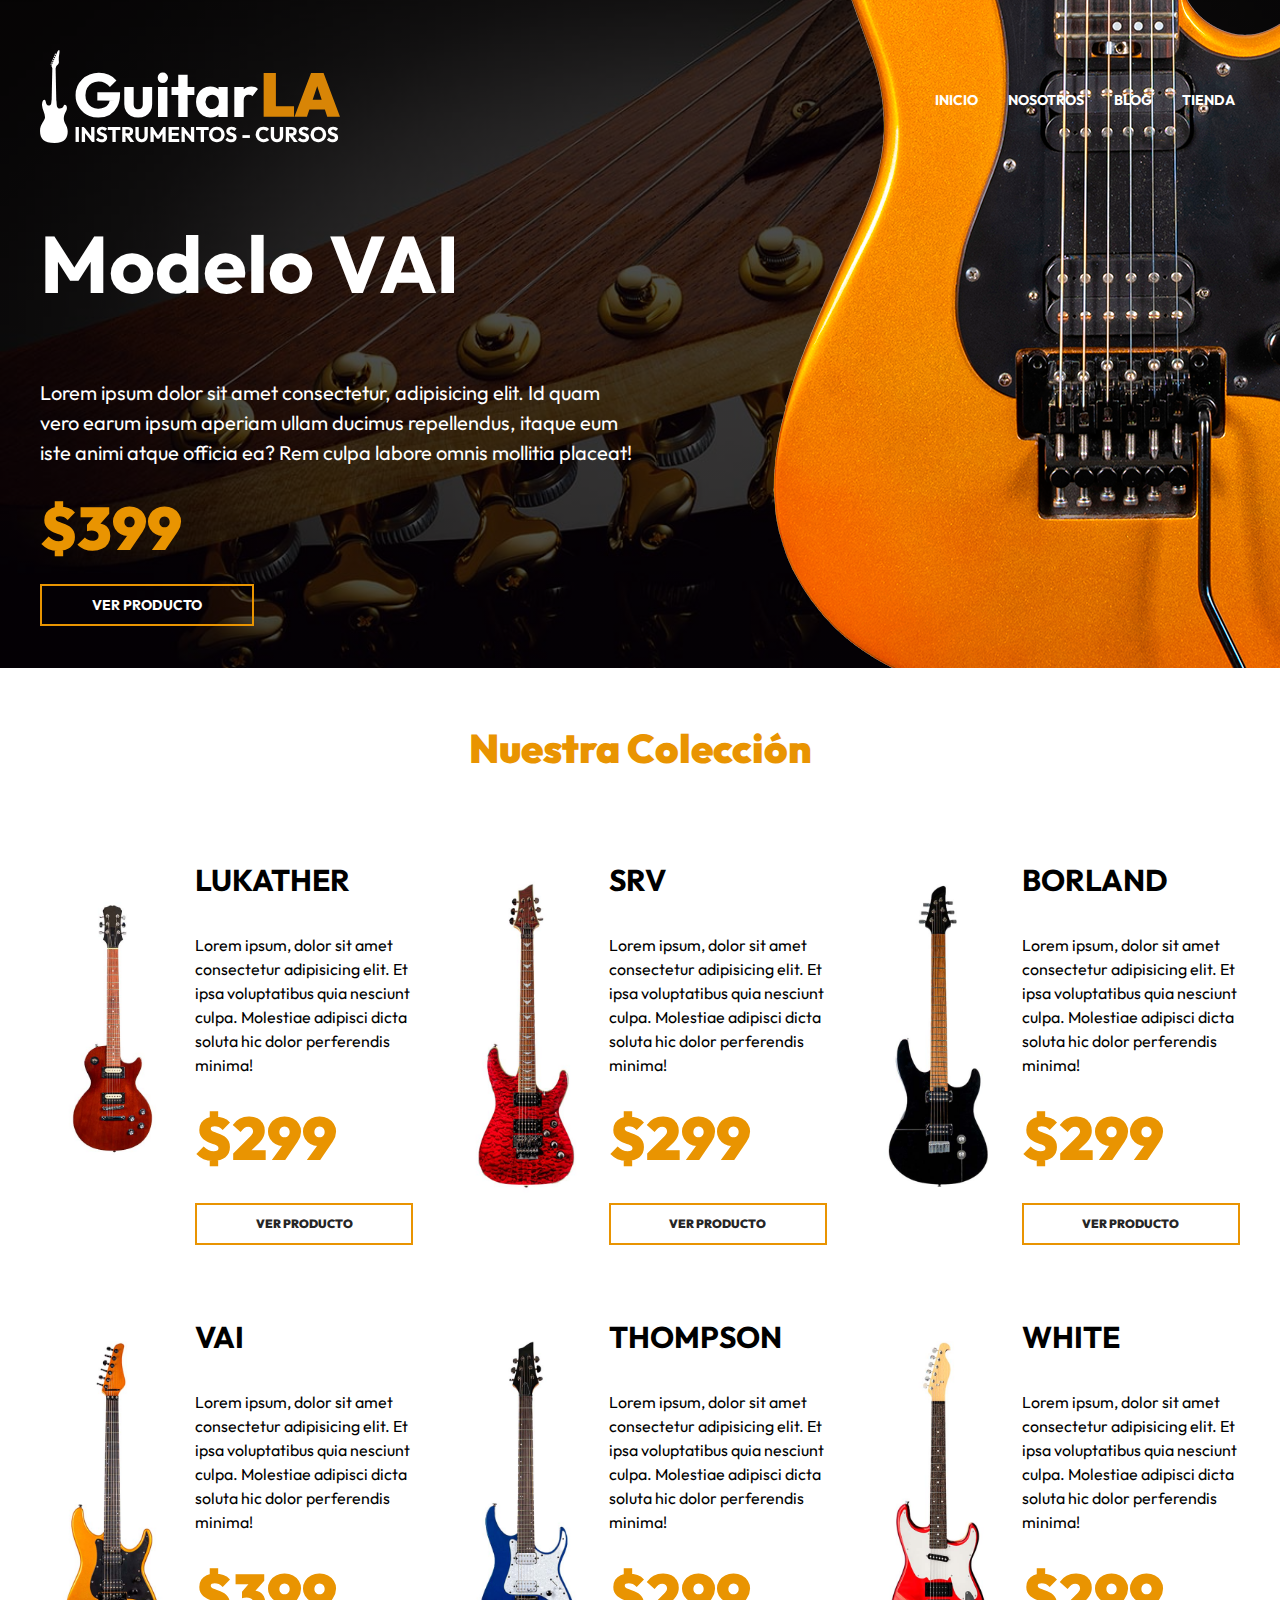
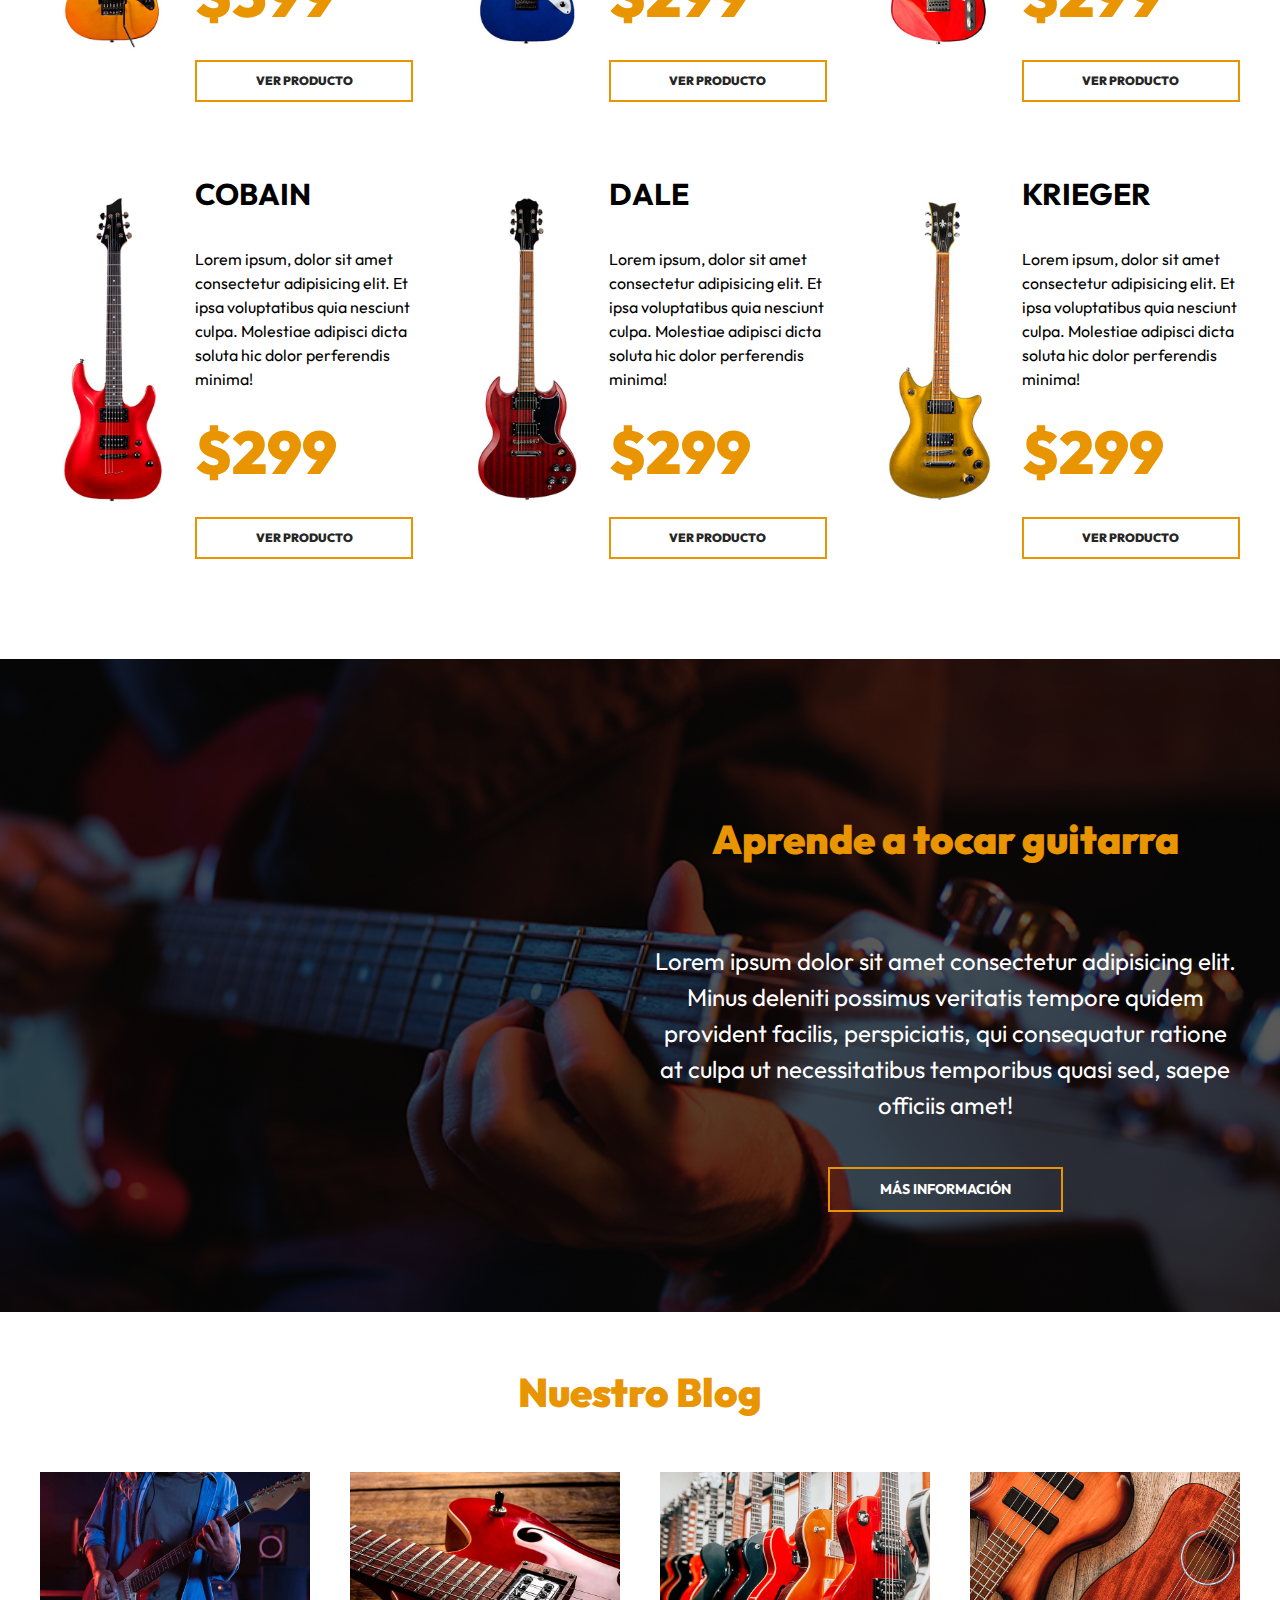
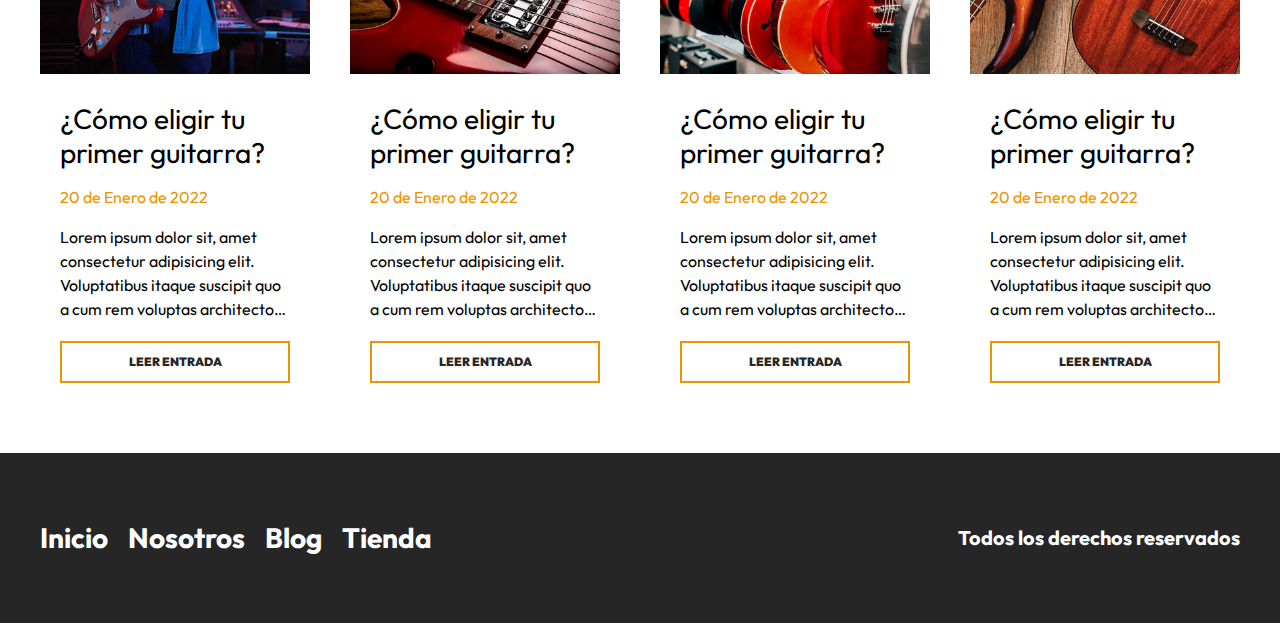
<file: index.html>
<!DOCTYPE html>
<html lang="es">
  <head>
    <meta charset="UTF-8" />
    <meta http-equiv="X-UA-Compatible" content="IE=edge" />
    <meta name="viewport" content="width=device-width, initial-scale=1.0" />
    <title>GuitarLA</title>
    <link rel="stylesheet" href="css/normalize.css" />
    <link rel="preconnect" href="https://fonts.googleapis.com" />
    <link rel="preconnect" href="https://fonts.gstatic.com" crossorigin />
    <link
      rel="stylesheet"
      href="https://fonts.googleapis.com/css2?family=Outfit:wght@400;700;900&display=swap"
    />
    <link rel="stylesheet" href="css/app.css" />
  </head>
  <body>
    <header class="header">
      <div class="header__contenedor">
        <div class="header__barra">
          <a href="/">
            <img class="header__logo" src="img/logo.svg" alt="imagen logo" />
          </a>

          <nav class="navegacion">
            <a class="navegacion__enlace" href="index.html">Inicio</a>
            <a class="navegacion__enlace" href="nosotros.html">Nosotros</a>
            <a class="navegacion__enlace" href="blog.html">Blog</a>
            <a class="navegacion__enlace" href="tienda.html">Tienda</a>
          </nav>
        </div>

        <div class="modelo">
          <h1 class="modelo__nombre">Modelo VAI</h1>
          <p class="modelo__descripcion">
            Lorem ipsum dolor sit amet consectetur, adipisicing elit. Id quam
            vero earum ipsum aperiam ullam ducimus repellendus, itaque eum iste
            animi atque officia ea? Rem culpa labore omnis mollitia placeat!
          </p>
          <p class="modelo__precio">$399</p>
          <a class="modelo__enlace" href="producto.html">Ver Producto</a>
        </div>
      </div>

      <img
        class="header__guitarra"
        src="img/header_guitarra.png"
        alt="imagen guitarra"
      />
    </header>

    <main class="productos productos__contenedor">
      <h2 class="productos__heading">Nuestra Colección</h2>

      <div class="productos__grid">
        <div class="producto">
          <img
            class="producto__imagen"
            src="img/guitarra_01.jpg"
            alt="imagen guitarra"
          />
          <div class="producto__contenido">
            <h3 class="producto__nombre">Lukather</h3>
            <p class="producto__descripcion">
              Lorem ipsum, dolor sit amet consectetur adipisicing elit. Et ipsa
              voluptatibus quia nesciunt culpa. Molestiae adipisci dicta soluta
              hic dolor perferendis minima!
            </p>
            <p class="producto__precio">$299</p>
            <a class="producto__enlace" href="producto.html">Ver Producto</a>
          </div>
        </div>

        <div class="producto">
          <img
            class="producto__imagen"
            src="img/guitarra_02.jpg"
            alt="imagen guitarra"
          />
          <div class="producto__contenido">
            <h3 class="producto__nombre">SRV</h3>
            <p class="producto__descripcion">
              Lorem ipsum, dolor sit amet consectetur adipisicing elit. Et ipsa
              voluptatibus quia nesciunt culpa. Molestiae adipisci dicta soluta
              hic dolor perferendis minima!
            </p>
            <p class="producto__precio">$299</p>
            <a class="producto__enlace" href="producto.html">Ver Producto</a>
          </div>
        </div>

        <div class="producto">
          <img
            class="producto__imagen"
            src="img/guitarra_03.jpg"
            alt="imagen guitarra"
          />
          <div class="producto__contenido">
            <h3 class="producto__nombre">Borland</h3>
            <p class="producto__descripcion">
              Lorem ipsum, dolor sit amet consectetur adipisicing elit. Et ipsa
              voluptatibus quia nesciunt culpa. Molestiae adipisci dicta soluta
              hic dolor perferendis minima!
            </p>
            <p class="producto__precio">$299</p>
            <a class="producto__enlace" href="producto.html">Ver Producto</a>
          </div>
        </div>

        <div class="producto">
          <img
            class="producto__imagen"
            src="img/guitarra_04.jpg"
            alt="imagen guitarra"
          />
          <div class="producto__contenido">
            <h3 class="producto__nombre">VAI</h3>
            <p class="producto__descripcion">
              Lorem ipsum, dolor sit amet consectetur adipisicing elit. Et ipsa
              voluptatibus quia nesciunt culpa. Molestiae adipisci dicta soluta
              hic dolor perferendis minima!
            </p>
            <p class="producto__precio">$399</p>
            <a class="producto__enlace" href="producto.html">Ver Producto</a>
          </div>
        </div>

        <div class="producto">
          <img
            class="producto__imagen"
            src="img/guitarra_05.jpg"
            alt="imagen guitarra"
          />
          <div class="producto__contenido">
            <h3 class="producto__nombre">Thompson</h3>
            <p class="producto__descripcion">
              Lorem ipsum, dolor sit amet consectetur adipisicing elit. Et ipsa
              voluptatibus quia nesciunt culpa. Molestiae adipisci dicta soluta
              hic dolor perferendis minima!
            </p>
            <p class="producto__precio">$299</p>
            <a class="producto__enlace" href="producto.html">Ver Producto</a>
          </div>
        </div>

        <div class="producto">
          <img
            class="producto__imagen"
            src="img/guitarra_06.jpg"
            alt="imagen guitarra"
          />
          <div class="producto__contenido">
            <h3 class="producto__nombre">White</h3>
            <p class="producto__descripcion">
              Lorem ipsum, dolor sit amet consectetur adipisicing elit. Et ipsa
              voluptatibus quia nesciunt culpa. Molestiae adipisci dicta soluta
              hic dolor perferendis minima!
            </p>
            <p class="producto__precio">$299</p>
            <a class="producto__enlace" href="producto.html">Ver Producto</a>
          </div>
        </div>

        <div class="producto">
          <img
            class="producto__imagen"
            src="img/guitarra_07.jpg"
            alt="imagen guitarra"
          />
          <div class="producto__contenido">
            <h3 class="producto__nombre">Cobain</h3>
            <p class="producto__descripcion">
              Lorem ipsum, dolor sit amet consectetur adipisicing elit. Et ipsa
              voluptatibus quia nesciunt culpa. Molestiae adipisci dicta soluta
              hic dolor perferendis minima!
            </p>
            <p class="producto__precio">$299</p>
            <a class="producto__enlace" href="producto.html">Ver Producto</a>
          </div>
        </div>

        <div class="producto">
          <img
            class="producto__imagen"
            src="img/guitarra_08.jpg"
            alt="imagen guitarra"
          />
          <div class="producto__contenido">
            <h3 class="producto__nombre">Dale</h3>
            <p class="producto__descripcion">
              Lorem ipsum, dolor sit amet consectetur adipisicing elit. Et ipsa
              voluptatibus quia nesciunt culpa. Molestiae adipisci dicta soluta
              hic dolor perferendis minima!
            </p>
            <p class="producto__precio">$299</p>
            <a class="producto__enlace" href="producto.html">Ver Producto</a>
          </div>
        </div>

        <div class="producto">
          <img
            class="producto__imagen"
            src="img/guitarra_09.jpg"
            alt="imagen guitarra"
          />
          <div class="producto__contenido">
            <h3 class="producto__nombre">Krieger</h3>
            <p class="producto__descripcion">
              Lorem ipsum, dolor sit amet consectetur adipisicing elit. Et ipsa
              voluptatibus quia nesciunt culpa. Molestiae adipisci dicta soluta
              hic dolor perferendis minima!
            </p>
            <p class="producto__precio">$299</p>
            <a class="producto__enlace" href="producto.html">Ver Producto</a>
          </div>
        </div>
      </div>
    </main>

    <section class="cursos">
      <div class="cursos__grid cursos__contenedor">
        <div class="cursos__contenido">
          <h2 class="cursos__heading">Aprende a tocar guitarra</h2>
          <p class="cursos__texto">
            Lorem ipsum dolor sit amet consectetur adipisicing elit. Minus
            deleniti possimus veritatis tempore quidem provident facilis,
            perspiciatis, qui consequatur ratione at culpa ut necessitatibus
            temporibus quasi sed, saepe officiis amet!
          </p>
          <a class="cursos__enlace" href="#">Más Información</a>
        </div>
      </div>
    </section>

    <section class="blog">
      <h2 class="blog__heading">Nuestro Blog</h2>
      <div class="blog__grid blog__contenedor">
        <article class="entrada">
          <img class="entrada__imagen" src="img/blog_1.jpg" alt="imagen blog" />

          <div class="entrada__contenido">
            <h3 class="entrada__titulo">¿Cómo eligir tu primer guitarra?</h3>
            <p class="entrada__fecha">20 de Enero de 2022</p>
            <p class="entrada__texto">
              Lorem ipsum dolor sit, amet consectetur adipisicing elit.
              Voluptatibus itaque suscipit quo a cum rem voluptas architecto. At
              possimus nihil illum, provident facere sint impedit quas totam,
              fugit ipsum minima!
            </p>

            <a class="entrada__enlace" href="entrada.html">Leer Entrada</a>
          </div>
        </article>

        <article class="entrada">
          <img class="entrada__imagen" src="img/blog_2.jpg" alt="imagen blog" />

          <div class="entrada__contenido">
            <h3 class="entrada__titulo">¿Cómo eligir tu primer guitarra?</h3>
            <p class="entrada__fecha">20 de Enero de 2022</p>
            <p class="entrada__texto">
              Lorem ipsum dolor sit, amet consectetur adipisicing elit.
              Voluptatibus itaque suscipit quo a cum rem voluptas architecto. At
              possimus nihil illum, provident facere sint impedit quas totam,
              fugit ipsum minima!
            </p>

            <a class="entrada__enlace" href="entrada.html">Leer Entrada</a>
          </div>
        </article>

        <article class="entrada">
          <img class="entrada__imagen" src="img/blog_3.jpg" alt="imagen blog" />

          <div class="entrada__contenido">
            <h3 class="entrada__titulo">¿Cómo eligir tu primer guitarra?</h3>
            <p class="entrada__fecha">20 de Enero de 2022</p>
            <p class="entrada__texto">
              Lorem ipsum dolor sit, amet consectetur adipisicing elit.
              Voluptatibus itaque suscipit quo a cum rem voluptas architecto. At
              possimus nihil illum, provident facere sint impedit quas totam,
              fugit ipsum minima!
            </p>

            <a class="entrada__enlace" href="entrada.html">Leer Entrada</a>
          </div>
        </article>

        <article class="entrada">
          <img class="entrada__imagen" src="img/blog_4.jpg" alt="imagen blog" />

          <div class="entrada__contenido">
            <h3 class="entrada__titulo">¿Cómo eligir tu primer guitarra?</h3>
            <p class="entrada__fecha">20 de Enero de 2022</p>
            <p class="entrada__texto">
              Lorem ipsum dolor sit, amet consectetur adipisicing elit.
              Voluptatibus itaque suscipit quo a cum rem voluptas architecto. At
              possimus nihil illum, provident facere sint impedit quas totam,
              fugit ipsum minima!
            </p>

            <a class="entrada__enlace" href="entrada.html">Leer Entrada</a>
          </div>
        </article>
      </div>
    </section>

    <footer class="footer">
      <div class="footer__contenido footer__contenedor">
        <nav class="footer__nav">
          <a class="footer__enlace" href="index.html">Inicio</a>
          <a class="footer__enlace" href="nosotros.html">Nosotros</a>
          <a class="footer__enlace" href="blog.html">Blog</a>
          <a class="footer__enlace" href="tienda.html">Tienda</a>
        </nav>

        <p class="footer__copyright">Todos los derechos reservados</p>
      </div>
    </footer>
  </body>
</html>
</file>
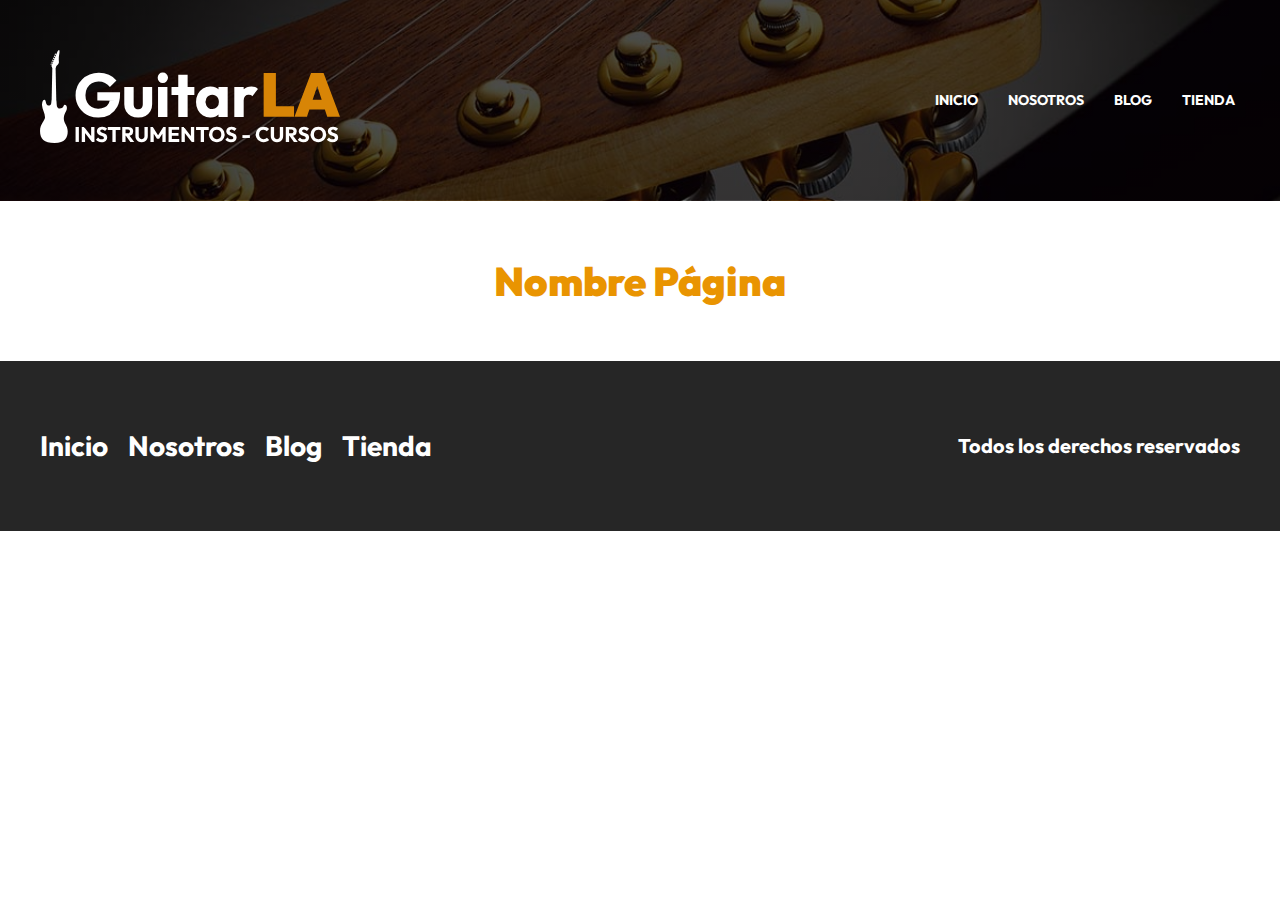
<file: base.html>
<!DOCTYPE html>
<html lang="es">
  <head>
    <meta charset="UTF-8" />
    <meta http-equiv="X-UA-Compatible" content="IE=edge" />
    <meta name="viewport" content="width=device-width, initial-scale=1.0" />
    <title>GuitarLA: Nombre Página</title>
    <link rel="stylesheet" href="css/normalize.css" />
    <link rel="preconnect" href="https://fonts.googleapis.com" />
    <link rel="preconnect" href="https://fonts.gstatic.com" crossorigin />
    <link
      rel="stylesheet"
      href="https://fonts.googleapis.com/css2?family=Outfit:wght@400;700;900&display=swap"
    />
    <link rel="stylesheet" href="css/app.css" />
  </head>
  <body>
    <header class="header">
      <div class="header__contenedor">
        <div class="header__barra">
          <a href="/">
            <img class="header__logo" src="img/logo.svg" alt="imagen logo" />
          </a>

          <nav class="navegacion">
            <a class="navegacion__enlace" href="index.html">Inicio</a>
            <a class="navegacion__enlace" href="nosotros.html">Nosotros</a>
            <a class="navegacion__enlace" href="blog.html">Blog</a>
            <a class="navegacion__enlace" href="tienda.html">Tienda</a>
          </nav>
        </div>
      </div>
    </header>

    <main class="__contenedor">
      <h2 class="__heading">Nombre Página</h2>
    </main>

    <footer class="footer">
      <div class="footer__contenido footer__contenedor">
        <nav class="footer__nav">
          <a class="footer__enlace" href="index.html">Inicio</a>
          <a class="footer__enlace" href="nosotros.html">Nosotros</a>
          <a class="footer__enlace" href="blog.html">Blog</a>
          <a class="footer__enlace" href="tienda.html">Tienda</a>
        </nav>

        <p class="footer__copyright">Todos los derechos reservados</p>
      </div>
    </footer>
  </body>
</html>
</file>
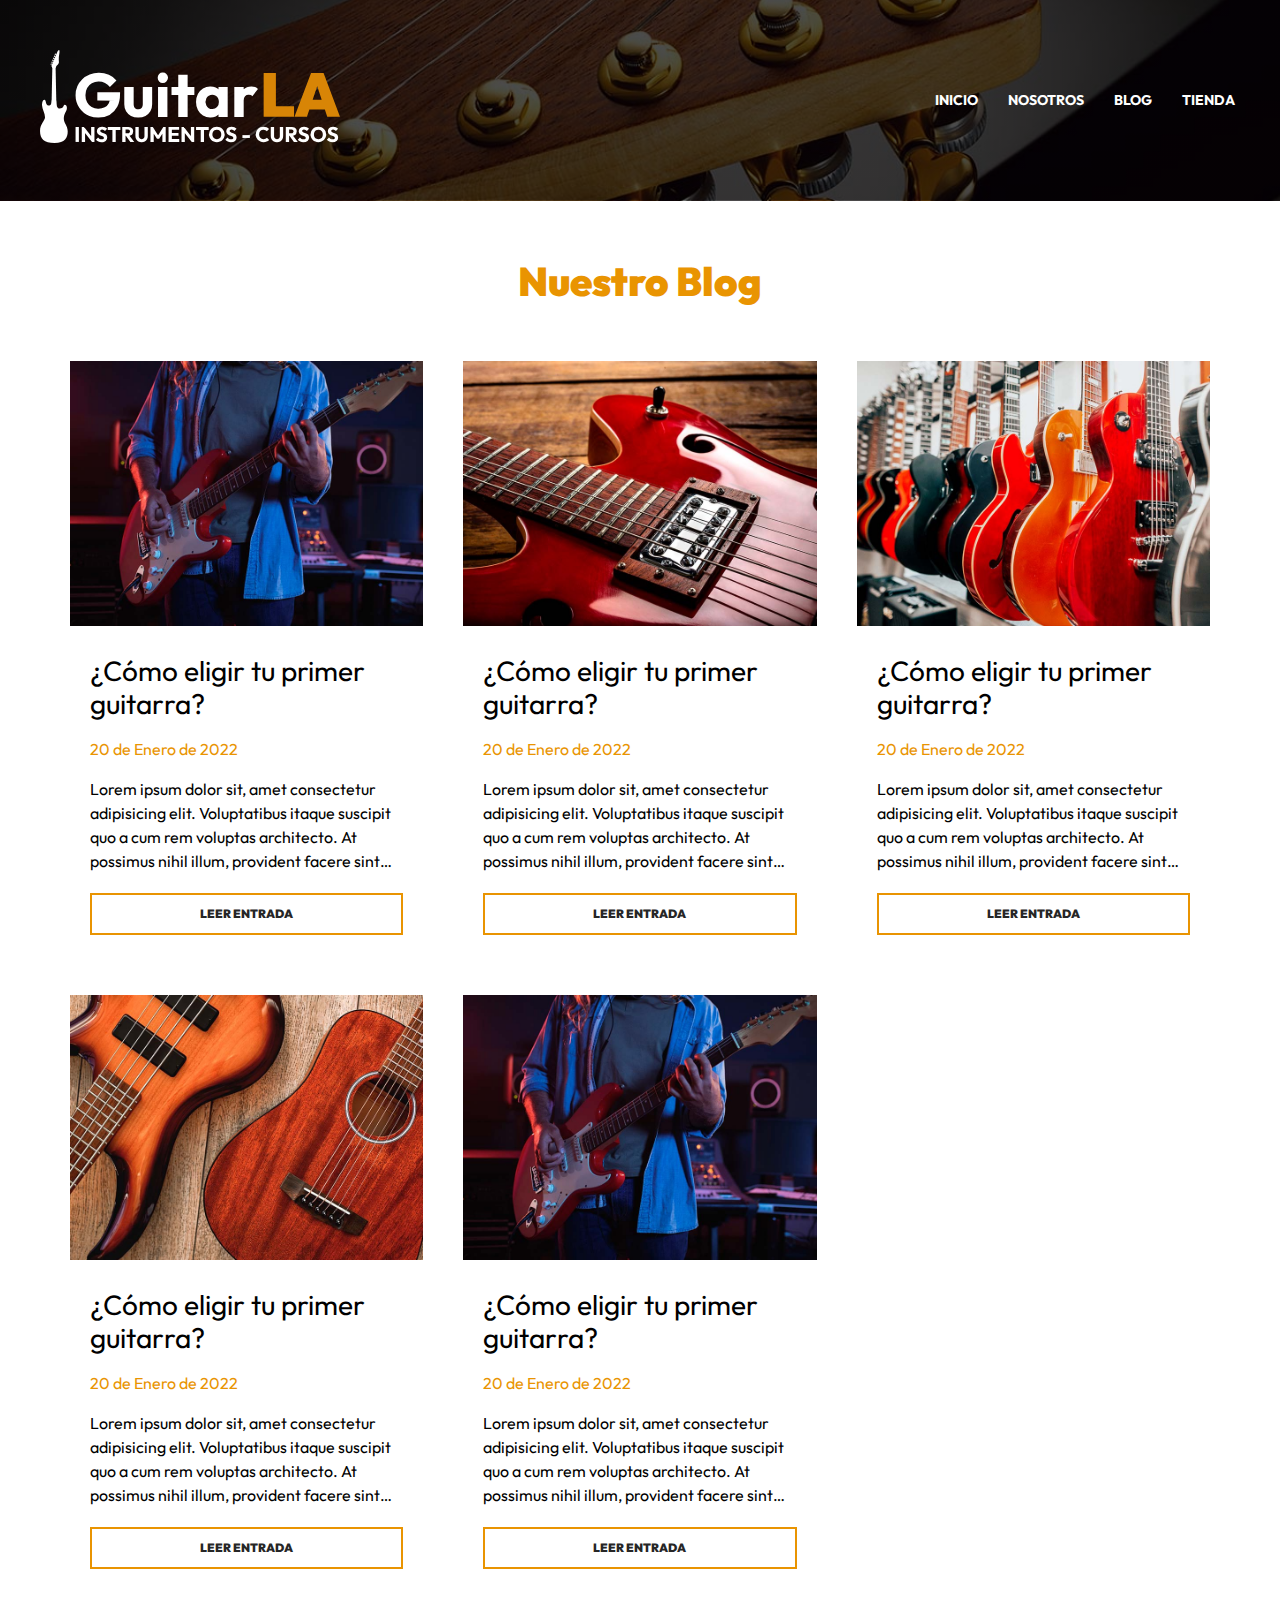
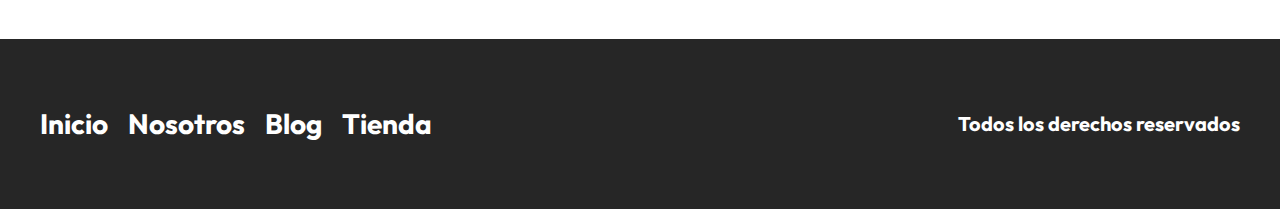
<file: blog.html>
<!DOCTYPE html>
<html lang="es">
  <head>
    <meta charset="UTF-8" />
    <meta http-equiv="X-UA-Compatible" content="IE=edge" />
    <meta name="viewport" content="width=device-width, initial-scale=1.0" />
    <title>GuitarLA: Nuestro Blog</title>
    <link rel="stylesheet" href="css/normalize.css" />
    <link rel="preconnect" href="https://fonts.googleapis.com" />
    <link rel="preconnect" href="https://fonts.gstatic.com" crossorigin />
    <link
      rel="stylesheet"
      href="https://fonts.googleapis.com/css2?family=Outfit:wght@400;700;900&display=swap"
    />
    <link rel="stylesheet" href="css/app.css" />
  </head>
  <body>
    <header class="header">
      <div class="header__contenedor">
        <div class="header__barra">
          <a href="/">
            <img class="header__logo" src="img/logo.svg" alt="imagen logo" />
          </a>

          <nav class="navegacion">
            <a class="navegacion__enlace" href="index.html">Inicio</a>
            <a class="navegacion__enlace" href="nosotros.html">Nosotros</a>
            <a class="navegacion__enlace" href="blog.html">Blog</a>
            <a class="navegacion__enlace" href="tienda.html">Tienda</a>
          </nav>
        </div>
      </div>
    </header>

    <main class="__contenedor">
      <h2 class="__heading">Nuestro Blog</h2>

      <div class="blog__grid blog__contenedor blog__grid--pagina">
        <article class="entrada">
          <img class="entrada__imagen" src="img/blog_1.jpg" alt="imagen blog" />

          <div class="entrada__contenido">
            <h3 class="entrada__titulo">¿Cómo eligir tu primer guitarra?</h3>
            <p class="entrada__fecha">20 de Enero de 2022</p>
            <p class="entrada__texto">
              Lorem ipsum dolor sit, amet consectetur adipisicing elit.
              Voluptatibus itaque suscipit quo a cum rem voluptas architecto. At
              possimus nihil illum, provident facere sint impedit quas totam,
              fugit ipsum minima!
            </p>

            <a class="entrada__enlace" href="entrada.html">Leer Entrada</a>
          </div>
        </article>

        <article class="entrada">
          <img class="entrada__imagen" src="img/blog_2.jpg" alt="imagen blog" />

          <div class="entrada__contenido">
            <h3 class="entrada__titulo">¿Cómo eligir tu primer guitarra?</h3>
            <p class="entrada__fecha">20 de Enero de 2022</p>
            <p class="entrada__texto">
              Lorem ipsum dolor sit, amet consectetur adipisicing elit.
              Voluptatibus itaque suscipit quo a cum rem voluptas architecto. At
              possimus nihil illum, provident facere sint impedit quas totam,
              fugit ipsum minima!
            </p>

            <a class="entrada__enlace" href="entrada.html">Leer Entrada</a>
          </div>
        </article>

        <article class="entrada">
          <img class="entrada__imagen" src="img/blog_3.jpg" alt="imagen blog" />

          <div class="entrada__contenido">
            <h3 class="entrada__titulo">¿Cómo eligir tu primer guitarra?</h3>
            <p class="entrada__fecha">20 de Enero de 2022</p>
            <p class="entrada__texto">
              Lorem ipsum dolor sit, amet consectetur adipisicing elit.
              Voluptatibus itaque suscipit quo a cum rem voluptas architecto. At
              possimus nihil illum, provident facere sint impedit quas totam,
              fugit ipsum minima!
            </p>

            <a class="entrada__enlace" href="entrada.html">Leer Entrada</a>
          </div>
        </article>

        <article class="entrada">
          <img class="entrada__imagen" src="img/blog_4.jpg" alt="imagen blog" />

          <div class="entrada__contenido">
            <h3 class="entrada__titulo">¿Cómo eligir tu primer guitarra?</h3>
            <p class="entrada__fecha">20 de Enero de 2022</p>
            <p class="entrada__texto">
              Lorem ipsum dolor sit, amet consectetur adipisicing elit.
              Voluptatibus itaque suscipit quo a cum rem voluptas architecto. At
              possimus nihil illum, provident facere sint impedit quas totam,
              fugit ipsum minima!
            </p>

            <a class="entrada__enlace" href="entrada.html">Leer Entrada</a>
          </div>
        </article>

        <article class="entrada">
          <img class="entrada__imagen" src="img/blog_1.jpg" alt="imagen blog" />

          <div class="entrada__contenido">
            <h3 class="entrada__titulo">¿Cómo eligir tu primer guitarra?</h3>
            <p class="entrada__fecha">20 de Enero de 2022</p>
            <p class="entrada__texto">
              Lorem ipsum dolor sit, amet consectetur adipisicing elit.
              Voluptatibus itaque suscipit quo a cum rem voluptas architecto. At
              possimus nihil illum, provident facere sint impedit quas totam,
              fugit ipsum minima!
            </p>

            <a class="entrada__enlace" href="entrada.html">Leer Entrada</a>
          </div>
        </article>
      </div>
    </main>

    <footer class="footer">
      <div class="footer__contenido footer__contenedor">
        <nav class="footer__nav">
          <a class="footer__enlace" href="index.html">Inicio</a>
          <a class="footer__enlace" href="nosotros.html">Nosotros</a>
          <a class="footer__enlace" href="blog.html">Blog</a>
          <a class="footer__enlace" href="tienda.html">Tienda</a>
        </nav>

        <p class="footer__copyright">Todos los derechos reservados</p>
      </div>
    </footer>
  </body>
</html>
</file>
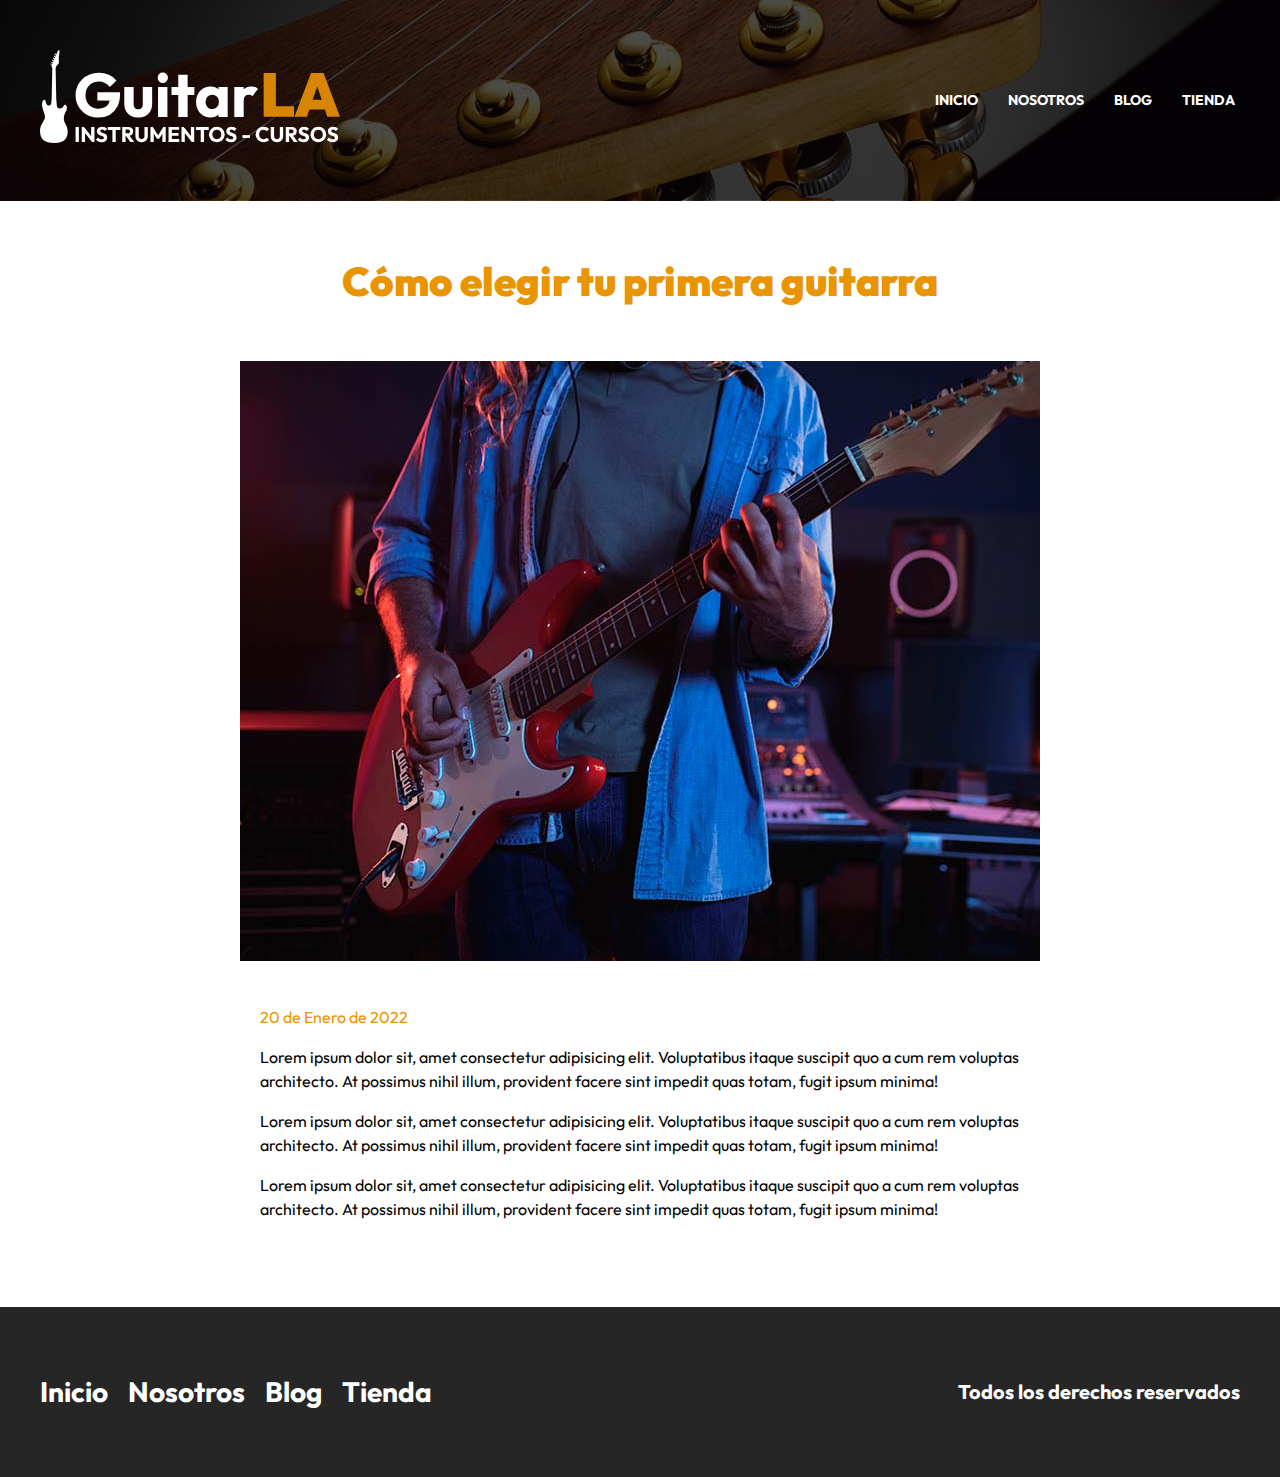
<file: entrada.html>
<!DOCTYPE html>
<html lang="es">
  <head>
    <meta charset="UTF-8" />
    <meta http-equiv="X-UA-Compatible" content="IE=edge" />
    <meta name="viewport" content="width=device-width, initial-scale=1.0" />
    <title>GuitarLA: Cómo elegir tu primera guitarra</title>
    <link rel="stylesheet" href="css/normalize.css" />
    <link rel="preconnect" href="https://fonts.googleapis.com" />
    <link rel="preconnect" href="https://fonts.gstatic.com" crossorigin />
    <link
      rel="stylesheet"
      href="https://fonts.googleapis.com/css2?family=Outfit:wght@400;700;900&display=swap"
    />
    <link rel="stylesheet" href="css/app.css" />
  </head>
  <body>
    <header class="header">
      <div class="header__contenedor">
        <div class="header__barra">
          <a href="/">
            <img class="header__logo" src="img/logo.svg" alt="imagen logo" />
          </a>

          <nav class="navegacion">
            <a class="navegacion__enlace" href="index.html">Inicio</a>
            <a class="navegacion__enlace" href="nosotros.html">Nosotros</a>
            <a class="navegacion__enlace" href="blog.html">Blog</a>
            <a class="navegacion__enlace" href="tienda.html">Tienda</a>
          </nav>
        </div>
      </div>
    </header>

    <main class="__contenedor">
      <h2 class="__heading">Cómo elegir tu primera guitarra</h2>

      <article class="entrada">
        <img class="entrada__imagen" src="img/blog_1.jpg" alt="imagen blog" />

        <div class="entrada__contenido">
          <p class="entrada__fecha">20 de Enero de 2022</p>
          <p class="entrada__texto">
            Lorem ipsum dolor sit, amet consectetur adipisicing elit.
            Voluptatibus itaque suscipit quo a cum rem voluptas architecto. At
            possimus nihil illum, provident facere sint impedit quas totam,
            fugit ipsum minima!
          </p>
          <p class="entrada__texto">
            Lorem ipsum dolor sit, amet consectetur adipisicing elit.
            Voluptatibus itaque suscipit quo a cum rem voluptas architecto. At
            possimus nihil illum, provident facere sint impedit quas totam,
            fugit ipsum minima!
          </p>
          <p class="entrada__texto">
            Lorem ipsum dolor sit, amet consectetur adipisicing elit.
            Voluptatibus itaque suscipit quo a cum rem voluptas architecto. At
            possimus nihil illum, provident facere sint impedit quas totam,
            fugit ipsum minima!
          </p>
        </div>
      </article>
    </main>

    <footer class="footer">
      <div class="footer__contenido footer__contenedor">
        <nav class="footer__nav">
          <a class="footer__enlace" href="index.html">Inicio</a>
          <a class="footer__enlace" href="nosotros.html">Nosotros</a>
          <a class="footer__enlace" href="blog.html">Blog</a>
          <a class="footer__enlace" href="tienda.html">Tienda</a>
        </nav>

        <p class="footer__copyright">Todos los derechos reservados</p>
      </div>
    </footer>
  </body>
</html>
</file>
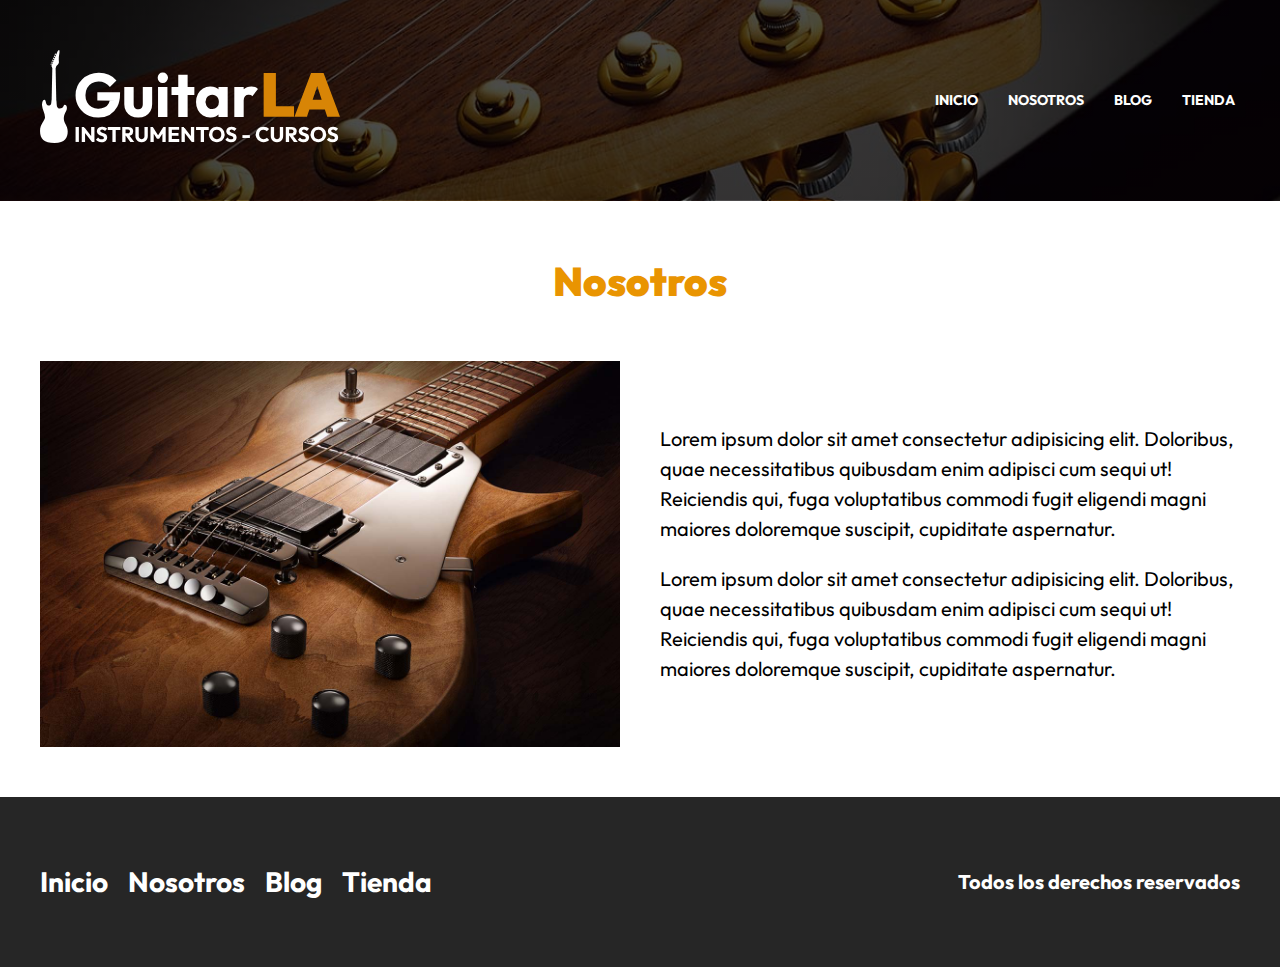
<file: nosotros.html>
<!DOCTYPE html>
<html lang="es">
  <head>
    <meta charset="UTF-8" />
    <meta http-equiv="X-UA-Compatible" content="IE=edge" />
    <meta name="viewport" content="width=device-width, initial-scale=1.0" />
    <title>GuitarLA: Nosotros</title>
    <link rel="stylesheet" href="css/normalize.css" />
    <link rel="preconnect" href="https://fonts.googleapis.com" />
    <link rel="preconnect" href="https://fonts.gstatic.com" crossorigin />
    <link
      rel="stylesheet"
      href="https://fonts.googleapis.com/css2?family=Outfit:wght@400;700;900&display=swap"
    />
    <link rel="stylesheet" href="css/app.css" />
  </head>
  <body>
    <header class="header">
      <div class="header__contenedor">
        <div class="header__barra">
          <a href="/">
            <img class="header__logo" src="img/logo.svg" alt="imagen logo" />
          </a>

          <nav class="navegacion">
            <a class="navegacion__enlace" href="index.html">Inicio</a>
            <a class="navegacion__enlace" href="nosotros.html">Nosotros</a>
            <a class="navegacion__enlace" href="blog.html">Blog</a>
            <a class="navegacion__enlace" href="tienda.html">Tienda</a>
          </nav>
        </div>
      </div>
    </header>

    <main class="nosotros nosotros__contenedor">
      <h2 class="nosotros__heading">Nosotros</h2>

      <div class="nosotros__grid">
        <img src="img/nosotros.jpg" alt="imagen nosotros" />

        <div class="nosotros__contenido">
          <p>
            Lorem ipsum dolor sit amet consectetur adipisicing elit. Doloribus,
            quae necessitatibus quibusdam enim adipisci cum sequi ut! Reiciendis
            qui, fuga voluptatibus commodi fugit eligendi magni maiores
            doloremque suscipit, cupiditate aspernatur.
          </p>
          <p>
            Lorem ipsum dolor sit amet consectetur adipisicing elit. Doloribus,
            quae necessitatibus quibusdam enim adipisci cum sequi ut! Reiciendis
            qui, fuga voluptatibus commodi fugit eligendi magni maiores
            doloremque suscipit, cupiditate aspernatur.
          </p>
        </div>
      </div>
    </main>

    <footer class="footer">
      <div class="footer__contenido footer__contenedor">
        <nav class="footer__nav">
          <a class="footer__enlace" href="index.html">Inicio</a>
          <a class="footer__enlace" href="nosotros.html">Nosotros</a>
          <a class="footer__enlace" href="blog.html">Blog</a>
          <a class="footer__enlace" href="tienda.html">Tienda</a>
        </nav>

        <p class="footer__copyright">Todos los derechos reservados</p>
      </div>
    </footer>
  </body>
</html>
</file>
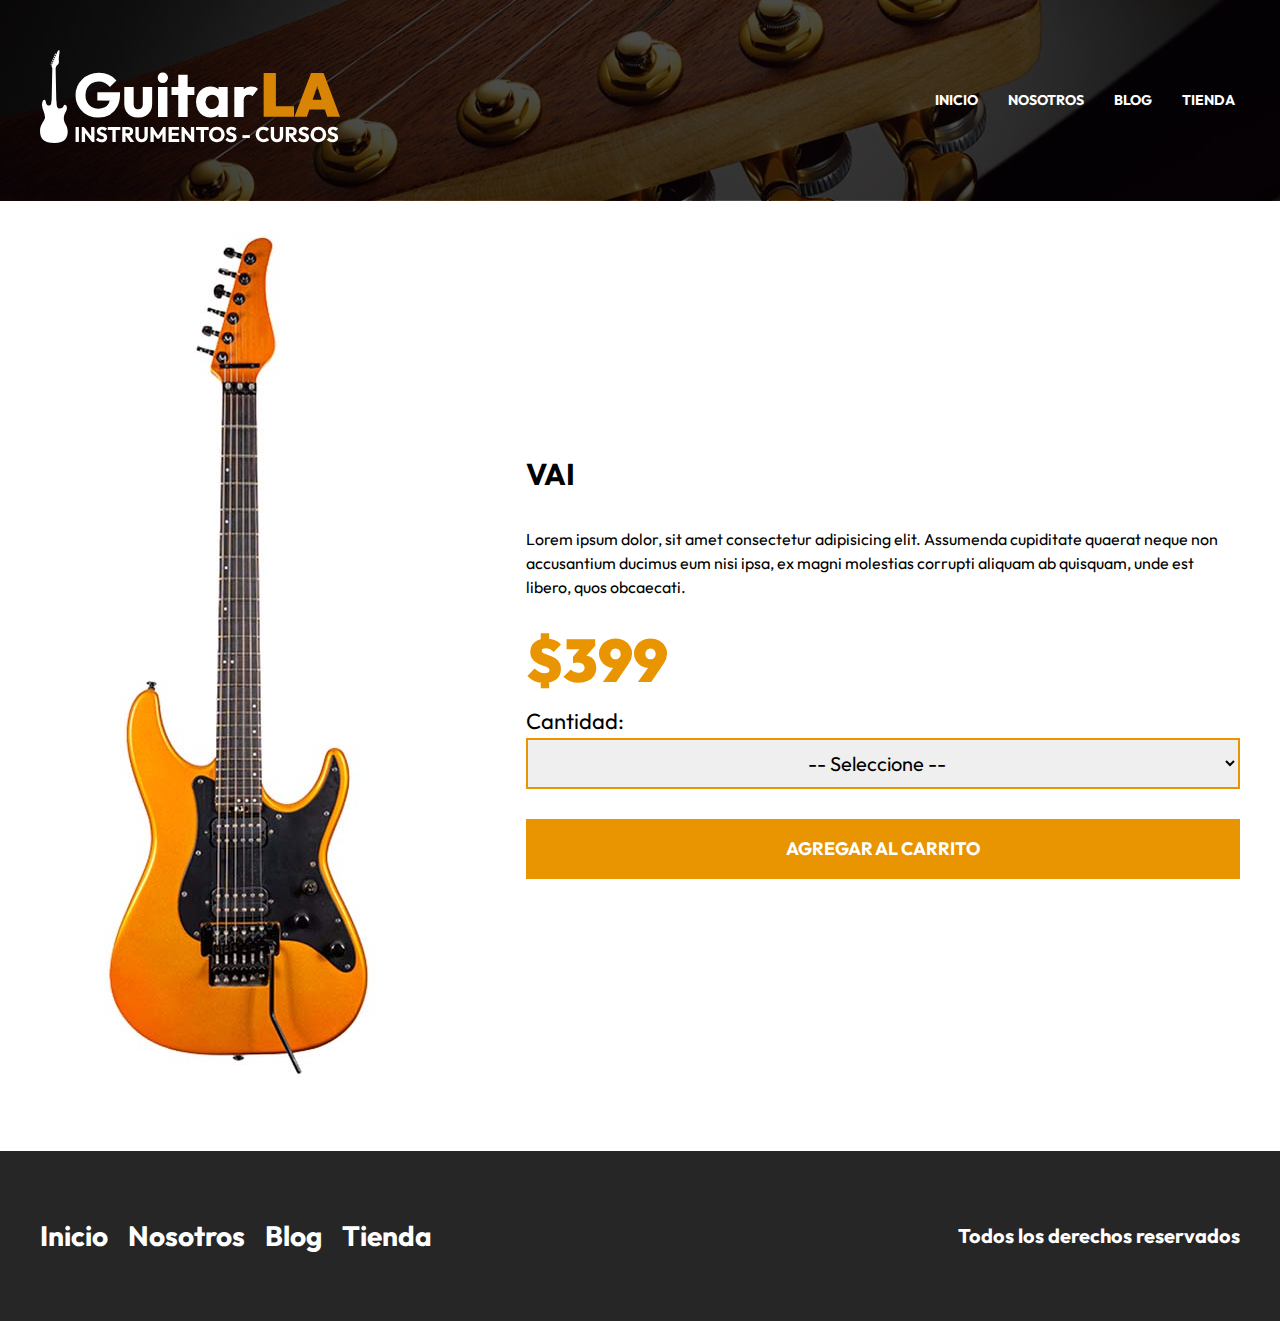
<file: producto.html>
<!DOCTYPE html>
<html lang="es">
  <head>
    <meta charset="UTF-8" />
    <meta http-equiv="X-UA-Compatible" content="IE=edge" />
    <meta name="viewport" content="width=device-width, initial-scale=1.0" />
    <title>GuitarLA: Producto</title>
    <link rel="stylesheet" href="css/normalize.css" />
    <link rel="preconnect" href="https://fonts.googleapis.com" />
    <link rel="preconnect" href="https://fonts.gstatic.com" crossorigin />
    <link
      rel="stylesheet"
      href="https://fonts.googleapis.com/css2?family=Outfit:wght@400;700;900&display=swap"
    />
    <link rel="stylesheet" href="css/app.css" />
  </head>
  <body>
    <header class="header">
      <div class="header__contenedor">
        <div class="header__barra">
          <a href="/">
            <img class="header__logo" src="img/logo.svg" alt="imagen logo" />
          </a>

          <nav class="navegacion">
            <a class="navegacion__enlace" href="index.html">Inicio</a>
            <a class="navegacion__enlace" href="nosotros.html">Nosotros</a>
            <a class="navegacion__enlace" href="blog.html">Blog</a>
            <a class="navegacion__enlace" href="tienda.html">Tienda</a>
          </nav>
        </div>
      </div>
    </header>

    <main class="__contenedor">
      <div class="producto">
        <img
          class="producto__imagen"
          src="img/guitarra_04.jpg"
          alt="imagen guitarra"
        />
        <div class="producto__contenido">
          <h3 class="producto__nombre">VAI</h3>
          <p class="producto__descripcion">
            Lorem ipsum dolor, sit amet consectetur adipisicing elit. Assumenda
            cupiditate quaerat neque non accusantium ducimus eum nisi ipsa, ex
            magni molestias corrupti aliquam ab quisquam, unde est libero, quos
            obcaecati.
          </p>
          <p class="producto__precio">$399</p>
          <form class="producto__formulario">
            <label class="producto__label">Cantidad:</label>
            <select class="producto__cantidad">
              <option value="">-- Seleccione --</option>
              <option value="1">1</option>
              <option value="2">2</option>
              <option value="3">3</option>
              <option value="4">4</option>
              <option value="5">5</option>
            </select>
            <input
              class="producto__agregar-carrito"
              type="submit"
              value="Agregar al Carrito"
            />
          </form>
        </div>
      </div>
    </main>

    <footer class="footer">
      <div class="footer__contenido footer__contenedor">
        <nav class="footer__nav">
          <a class="footer__enlace" href="index.html">Inicio</a>
          <a class="footer__enlace" href="nosotros.html">Nosotros</a>
          <a class="footer__enlace" href="blog.html">Blog</a>
          <a class="footer__enlace" href="tienda.html">Tienda</a>
        </nav>

        <p class="footer__copyright">Todos los derechos reservados</p>
      </div>
    </footer>
  </body>
</html>
</file>
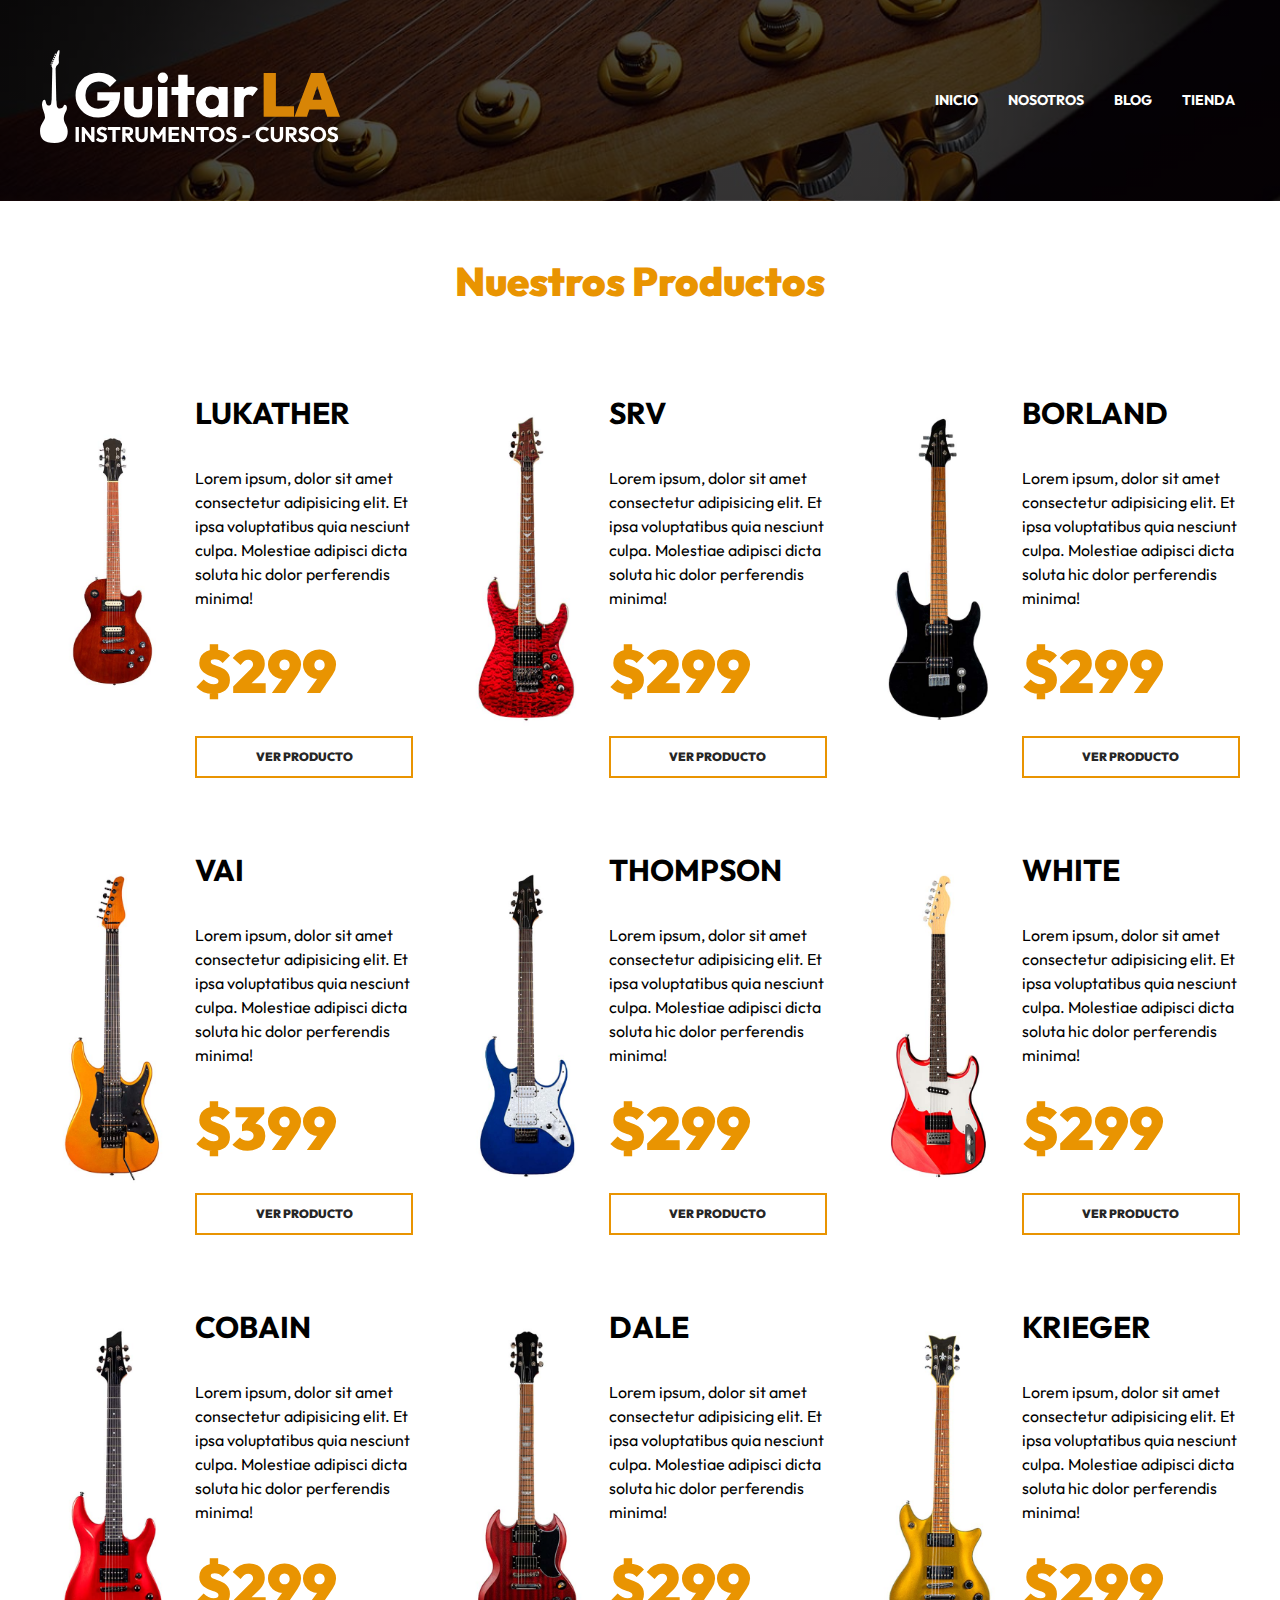
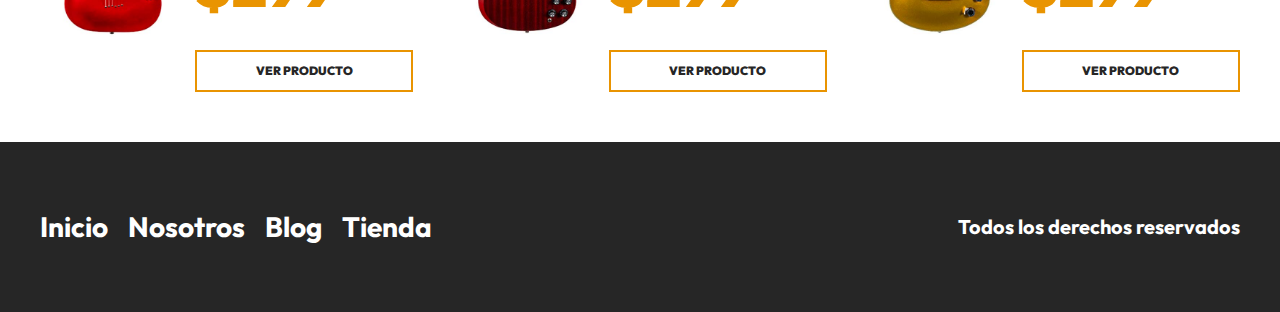
<file: tienda.html>
<!DOCTYPE html>
<html lang="es">
  <head>
    <meta charset="UTF-8" />
    <meta http-equiv="X-UA-Compatible" content="IE=edge" />
    <meta name="viewport" content="width=device-width, initial-scale=1.0" />
    <title>GuitarLA: Nuestros Productos</title>
    <link rel="stylesheet" href="css/normalize.css" />
    <link rel="preconnect" href="https://fonts.googleapis.com" />
    <link rel="preconnect" href="https://fonts.gstatic.com" crossorigin />
    <link
      rel="stylesheet"
      href="https://fonts.googleapis.com/css2?family=Outfit:wght@400;700;900&display=swap"
    />
    <link rel="stylesheet" href="css/app.css" />
  </head>
  <body>
    <header class="header">
      <div class="header__contenedor">
        <div class="header__barra">
          <a href="/">
            <img class="header__logo" src="img/logo.svg" alt="imagen logo" />
          </a>

          <nav class="navegacion">
            <a class="navegacion__enlace" href="index.html">Inicio</a>
            <a class="navegacion__enlace" href="nosotros.html">Nosotros</a>
            <a class="navegacion__enlace" href="blog.html">Blog</a>
            <a class="navegacion__enlace" href="tienda.html">Tienda</a>
          </nav>
        </div>
      </div>
    </header>

    <main class="productos productos__contenedor">
      <h2 class="productos__heading">Nuestros Productos</h2>

      <div class="productos__grid">
        <div class="producto">
          <img
            class="producto__imagen"
            src="img/guitarra_01.jpg"
            alt="imagen guitarra"
          />
          <div class="producto__contenido">
            <h3 class="producto__nombre">Lukather</h3>
            <p class="producto__descripcion">
              Lorem ipsum, dolor sit amet consectetur adipisicing elit. Et ipsa
              voluptatibus quia nesciunt culpa. Molestiae adipisci dicta soluta
              hic dolor perferendis minima!
            </p>
            <p class="producto__precio">$299</p>
            <a class="producto__enlace" href="producto.html">Ver Producto</a>
          </div>
        </div>

        <div class="producto">
          <img
            class="producto__imagen"
            src="img/guitarra_02.jpg"
            alt="imagen guitarra"
          />
          <div class="producto__contenido">
            <h3 class="producto__nombre">SRV</h3>
            <p class="producto__descripcion">
              Lorem ipsum, dolor sit amet consectetur adipisicing elit. Et ipsa
              voluptatibus quia nesciunt culpa. Molestiae adipisci dicta soluta
              hic dolor perferendis minima!
            </p>
            <p class="producto__precio">$299</p>
            <a class="producto__enlace" href="producto.html">Ver Producto</a>
          </div>
        </div>

        <div class="producto">
          <img
            class="producto__imagen"
            src="img/guitarra_03.jpg"
            alt="imagen guitarra"
          />
          <div class="producto__contenido">
            <h3 class="producto__nombre">Borland</h3>
            <p class="producto__descripcion">
              Lorem ipsum, dolor sit amet consectetur adipisicing elit. Et ipsa
              voluptatibus quia nesciunt culpa. Molestiae adipisci dicta soluta
              hic dolor perferendis minima!
            </p>
            <p class="producto__precio">$299</p>
            <a class="producto__enlace" href="producto.html">Ver Producto</a>
          </div>
        </div>

        <div class="producto">
          <img
            class="producto__imagen"
            src="img/guitarra_04.jpg"
            alt="imagen guitarra"
          />
          <div class="producto__contenido">
            <h3 class="producto__nombre">VAI</h3>
            <p class="producto__descripcion">
              Lorem ipsum, dolor sit amet consectetur adipisicing elit. Et ipsa
              voluptatibus quia nesciunt culpa. Molestiae adipisci dicta soluta
              hic dolor perferendis minima!
            </p>
            <p class="producto__precio">$399</p>
            <a class="producto__enlace" href="producto.html">Ver Producto</a>
          </div>
        </div>

        <div class="producto">
          <img
            class="producto__imagen"
            src="img/guitarra_05.jpg"
            alt="imagen guitarra"
          />
          <div class="producto__contenido">
            <h3 class="producto__nombre">Thompson</h3>
            <p class="producto__descripcion">
              Lorem ipsum, dolor sit amet consectetur adipisicing elit. Et ipsa
              voluptatibus quia nesciunt culpa. Molestiae adipisci dicta soluta
              hic dolor perferendis minima!
            </p>
            <p class="producto__precio">$299</p>
            <a class="producto__enlace" href="producto.html">Ver Producto</a>
          </div>
        </div>

        <div class="producto">
          <img
            class="producto__imagen"
            src="img/guitarra_06.jpg"
            alt="imagen guitarra"
          />
          <div class="producto__contenido">
            <h3 class="producto__nombre">White</h3>
            <p class="producto__descripcion">
              Lorem ipsum, dolor sit amet consectetur adipisicing elit. Et ipsa
              voluptatibus quia nesciunt culpa. Molestiae adipisci dicta soluta
              hic dolor perferendis minima!
            </p>
            <p class="producto__precio">$299</p>
            <a class="producto__enlace" href="producto.html">Ver Producto</a>
          </div>
        </div>

        <div class="producto">
          <img
            class="producto__imagen"
            src="img/guitarra_07.jpg"
            alt="imagen guitarra"
          />
          <div class="producto__contenido">
            <h3 class="producto__nombre">Cobain</h3>
            <p class="producto__descripcion">
              Lorem ipsum, dolor sit amet consectetur adipisicing elit. Et ipsa
              voluptatibus quia nesciunt culpa. Molestiae adipisci dicta soluta
              hic dolor perferendis minima!
            </p>
            <p class="producto__precio">$299</p>
            <a class="producto__enlace" href="producto.html">Ver Producto</a>
          </div>
        </div>

        <div class="producto">
          <img
            class="producto__imagen"
            src="img/guitarra_08.jpg"
            alt="imagen guitarra"
          />
          <div class="producto__contenido">
            <h3 class="producto__nombre">Dale</h3>
            <p class="producto__descripcion">
              Lorem ipsum, dolor sit amet consectetur adipisicing elit. Et ipsa
              voluptatibus quia nesciunt culpa. Molestiae adipisci dicta soluta
              hic dolor perferendis minima!
            </p>
            <p class="producto__precio">$299</p>
            <a class="producto__enlace" href="producto.html">Ver Producto</a>
          </div>
        </div>

        <div class="producto">
          <img
            class="producto__imagen"
            src="img/guitarra_09.jpg"
            alt="imagen guitarra"
          />
          <div class="producto__contenido">
            <h3 class="producto__nombre">Krieger</h3>
            <p class="producto__descripcion">
              Lorem ipsum, dolor sit amet consectetur adipisicing elit. Et ipsa
              voluptatibus quia nesciunt culpa. Molestiae adipisci dicta soluta
              hic dolor perferendis minima!
            </p>
            <p class="producto__precio">$299</p>
            <a class="producto__enlace" href="producto.html">Ver Producto</a>
          </div>
        </div>
      </div>
    </main>

    <footer class="footer">
      <div class="footer__contenido footer__contenedor">
        <nav class="footer__nav">
          <a class="footer__enlace" href="index.html">Inicio</a>
          <a class="footer__enlace" href="nosotros.html">Nosotros</a>
          <a class="footer__enlace" href="blog.html">Blog</a>
          <a class="footer__enlace" href="tienda.html">Tienda</a>
        </nav>

        <p class="footer__copyright">Todos los derechos reservados</p>
      </div>
    </footer>
  </body>
</html>
</file>
<file: css/app.css>
:root {
  --primary: #e99401;
  --negro: #262626;
  --blanco: #fff;
  --fuente-principal: 'Outfit', sans-serif;
}
html {
  font-size: 62.5%;
  box-sizing: border-box;
}
*,
*:before,
*:after {
  box-sizing: inherit;
}
body {
  font-size: 2rem;
  font-family: var(--fuente-principal);
  line-height: 1.5;
}
img {
  max-width: 100%;
}

[class*='__contenedor'] {
  max-width: 120rem;
  margin: 0 auto;
  width: 95%;
}

[class*='__heading'] {
  color: var(--primary);
  font-size: 4rem;
  font-weight: 900;
  text-align: center;
  margin: 5rem 0;
}

/* Header */
.header {
  background-image: linear-gradient(to right, rgb(0 0 0 /0.7), rgb(0 0 0 /0.7)),
    url('../img/header.jpg');
  background-size: cover;
  background-position: 50%;
  padding: 5rem 0;
  position: relative;
}

.header__guitarra {
  display: none;
}

@media (min-width: 992px) {
  .header__guitarra {
    display: block;
    position: absolute;
    right: 0;
    bottom: 0;
    animation-name: mostrarImagen;
    animation-duration: 1s;
    animation-delay: 0s;
    animation-timing-function: ease-in-out;
    animation-iteration-count: 1;
  }
}

@keyframes mostrarImagen {
  0% {
    opacity: 0;
    transform: translateX(-10rem);
  }
  50% {
    opacity: 0;
  }
  100% {
    opacity: 1;
    transform: translateX(0rem);
  }
}

.header__barra {
  display: flex;
  flex-direction: column;
  align-items: center;
}

@media (min-width: 768px) {
  .header__barra {
    flex-direction: row;
    justify-content: space-between;
  }
}

.header__logo {
  width: 30rem;
}

.navegacion {
  display: flex;
  gap: 2rem;
  margin-top: 5rem;
  position: relative;
  z-index: 100;
}

@media (min-width: 768px) {
  .navegacion {
    margin-top: 0;
  }
}

.navegacion__enlace {
  color: var(--blanco);
  text-decoration: none;
  text-transform: uppercase;
  padding: 0.5rem;
  font-size: 1.4rem;
  font-weight: 700;
  transition-property: background-color;
  transition-duration: 300ms;
}

.navegacion__enlace:hover {
  background-color: var(--primary);
}

.modelo {
  color: var(--blanco);
  margin-top: 5rem;
  text-align: center;
}

@media (min-width: 768px) {
  .modelo {
    text-align: left;
    width: 50%;
  }
}

.modelo__nombre {
  font-size: 8rem;
}

.modelo__precio {
  color: var(--primary);
  font-size: 6rem;
  font-weight: 900;
  line-height: 0;
}

.modelo__enlace {
  color: var(--blanco);
  font-size: 1.4rem;
  font-weight: 700;
  text-decoration: none;
  text-transform: uppercase;
  margin-top: 2rem;
  padding: 1rem 5rem;
  border: 2px solid var(--primary);
  transition-property: background-color;
  transition-duration: 300ms;
}

.modelo__enlace:hover {
  background-color: var(--primary);
}

/* Productos */
.productos__grid {
  display: grid;
  gap: 4rem;
}

@media (min-width: 768px) {
  .productos__grid {
    grid-template-columns: repeat(2, 1fr);
  }
}

@media (min-width: 1200px) {
  .productos__grid {
    grid-template-columns: repeat(3, 1fr);
  }
}

.producto {
  display: grid;
  grid-template-columns: 2fr 3fr;
  column-gap: 1rem;
  align-items: center;
}

.producto__nombre {
  font-size: 3rem;
  text-transform: uppercase;
}

.producto__descripcion {
  font-size: 1.6rem;
}

.producto__precio {
  color: var(--primary);
  font-size: 6rem;
  font-weight: 900;
  margin: 0;
}

.producto__enlace {
  display: block;
  color: var(--negro);
  font-size: 1.2rem;
  font-weight: 900;
  text-decoration: none;
  text-align: center;
  text-transform: uppercase;
  margin-top: 2rem;
  padding: 1rem 5rem;
  border: 2px solid var(--primary);
  transition-property: background-color;
  transition-duration: 300ms;
}

.producto__enlace:hover {
  background-color: var(--primary);
  color: var(--blanco);
}

/* Cursos */
.cursos {
  background-image: linear-gradient(
      to right,
      rgb(0 0 0 / 0.65),
      rgb(0 0 0 / 0.65)
    ),
    url('../img/cursos_bg.jpg');
  background-size: cover;
  background-position: 50%;
  padding: 10rem 0;
  margin-top: 10rem;
}

@media (min-width: 768px) {
  .cursos__grid {
    display: grid;
    grid-template-columns: repeat(2, 1fr);
    column-gap: 2rem;
  }
}

.cursos__contenido {
  display: flex;
  flex-direction: column;
  align-items: center;
}

@media (min-width: 768px) {
  .cursos__contenido {
    grid-column: 2/3;
  }
}

.cursos__texto {
  color: var(--blanco);
  font-size: 2.4rem;
  text-align: center;
}

.cursos__enlace {
  display: inline-block;
  color: var(--blanco);
  font-size: 1.4rem;
  font-weight: 700;
  text-align: center;
  text-transform: uppercase;
  text-decoration: none;
  margin-top: 2rem;
  border: 2px solid var(--primary);
  padding: 1rem 5rem;
  transition-property: background-color;
  transition-duration: 300ms;
}

.cursos__enlace:hover {
  background-color: var(--primary);
  color: var(--blanco);
}

/* Blog */
.blog__grid {
  display: grid;
  gap: 4rem;
}

@media (min-width: 768px) {
  .blog__grid {
    grid-template-columns: repeat(2, 1fr);
  }
}

@media (min-width: 992px) {
  .blog__grid {
    grid-template-columns: repeat(4, 1fr);
  }
}

.entrada__contenido {
  padding: 2rem;
}

.entrada__titulo {
  font-size: 2.8rem;
  font-weight: 400;
  line-height: 1.2;
  margin: 0;
}

.entrada__fecha {
  color: var(--primary);
  font-size: 1.6rem;
}

.entrada__enlace {
  display: block;
  color: var(--negro);
  font-size: 1.2rem;
  font-weight: 900;
  text-decoration: none;
  text-align: center;
  text-transform: uppercase;
  margin-top: 2rem;
  padding: 1rem 5rem;
  border: 2px solid var(--primary);
  transition-property: background-color;
  transition-duration: 300ms;
}

.entrada__enlace:hover {
  background-color: var(--primary);
  color: var(--blanco);
}

.entrada__texto {
  font-size: 1.6rem;
  display: -webkit-box;
  -webkit-box-orient: vertical;
  -webkit-line-clamp: 4;
  overflow: hidden;
}

/* Footer */
.footer {
  margin-top: 5rem;
  background-color: var(--negro);
  padding: 5rem 0;
}

@media (min-width: 768px) {
  .footer__contenido {
    display: flex;
    justify-content: space-between;
  }
}

.footer__nav {
  display: flex;
  flex-direction: column;
  align-items: center;
}

@media (min-width: 768px) {
  .footer__nav {
    flex-direction: row;
    gap: 2rem;
  }
}

.footer__enlace {
  color: var(--blanco);
  font-size: 2.8rem;
  font-weight: 700;
  text-decoration: none;
}

.footer__enlace:hover {
  color: var(--primary);
}

.footer__copyright {
  color: var(--blanco);
  font-size: 2rem;
  font-weight: 700;
  text-align: center;
}

/* Página Nosotros */
.nosotros__grid {
  display: grid;
  gap: 4rem;
}

@media (min-width: 768px) {
  .nosotros__grid {
    grid-template-columns: repeat(2, 1fr);
    align-items: center;
  }
}

/* Página Blog - Entrada */
@media (min-width: 992px) {
  .blog__grid--pagina {
    grid-template-columns: repeat(3, 1fr);
  }
}

.entrada {
  max-width: 80rem;
  margin: 0 auto;
}

/* Página Tienda - Producto */
.producto__formulario {
  display: flex;
  flex-direction: column;
}

.producto__label {
  font-size: 2.2rem;
  margin-right: 1rem;
}

.producto__cantidad {
  padding: 1rem;
  text-align: center;
  border: 2px solid var(--primary);
}

.producto__agregar-carrito {
  display: block;
  background-color: var(--primary);
  color: var(--blanco);
  font-size: 1.8rem;
  font-weight: 700;
  text-decoration: none;
  text-transform: uppercase;
  text-align: center;
  margin-top: 3rem;
  padding: 2rem 5rem;
  border: none;
  cursor: pointer;
  transition-property: background-color;
  transition-duration: 300ms;
}

.producto__agregar-carrito:hover {
  background-color: var(--negro);
}
</file>
